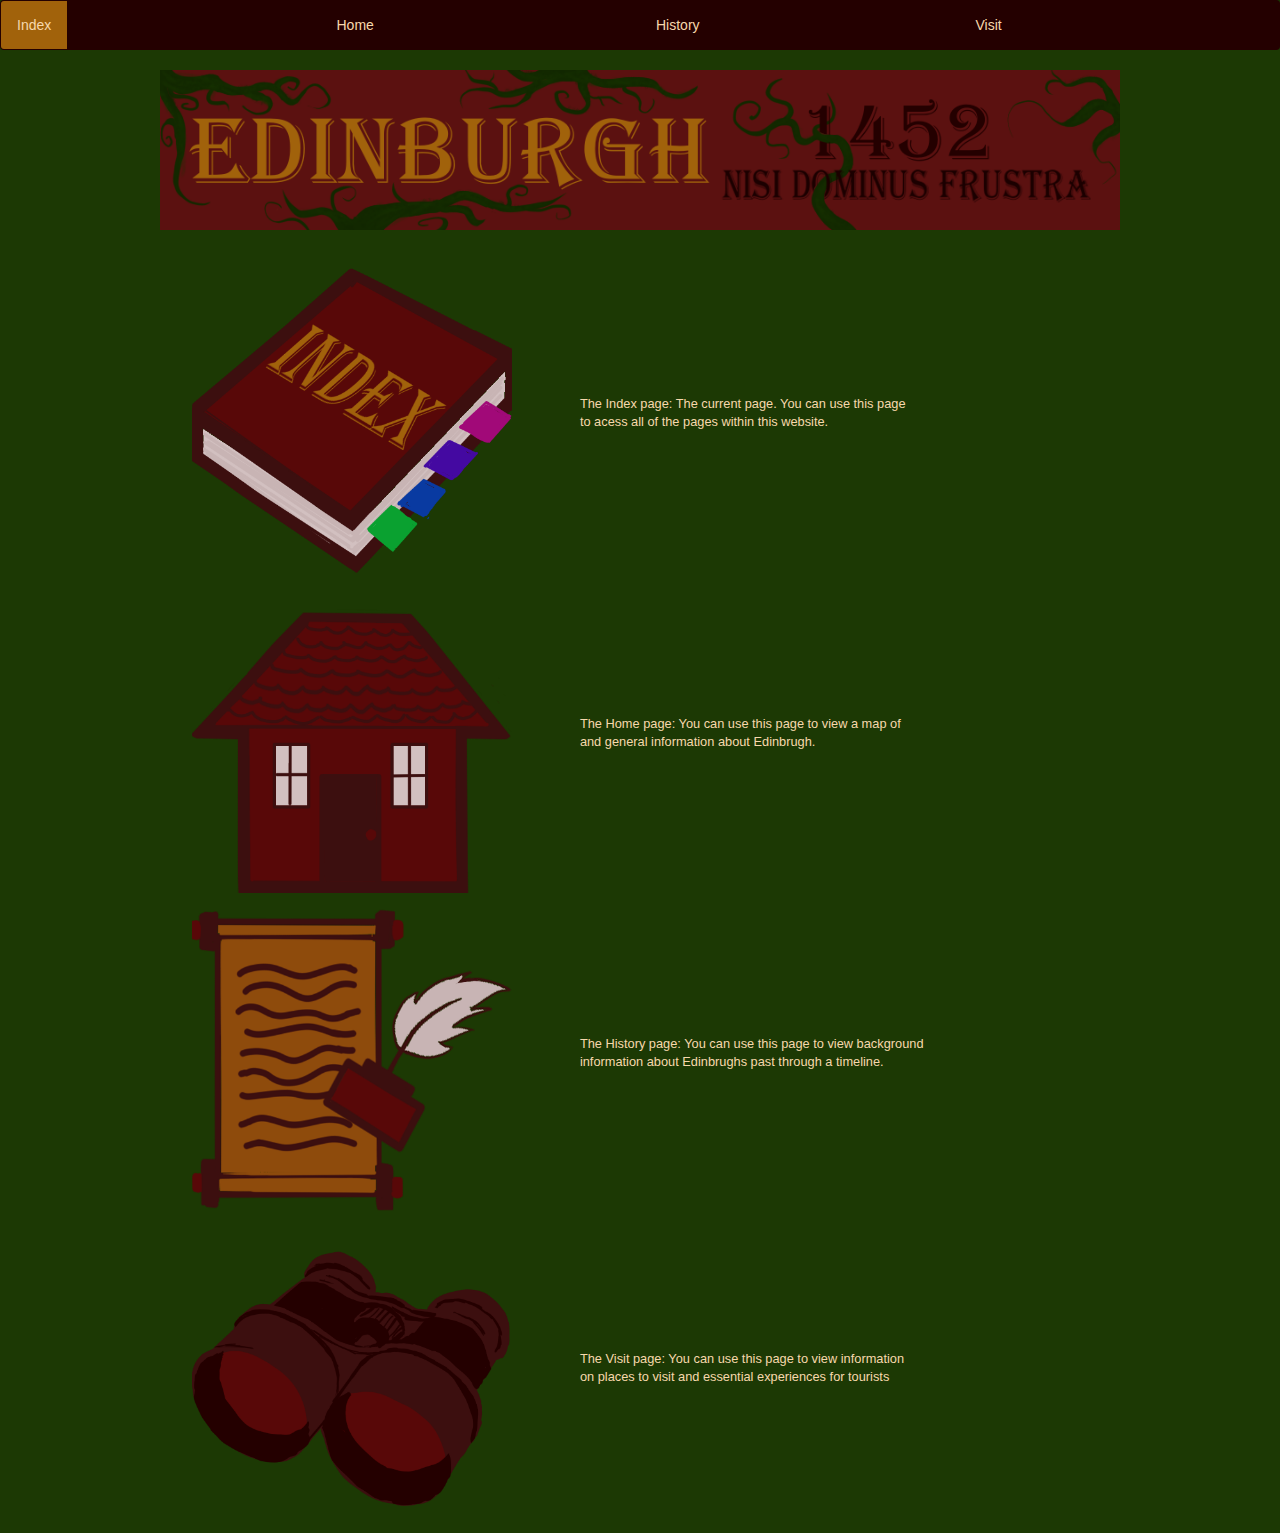
<file: index.html>
<!DOCTYPE html>

<html>
<head>

  <meta charset="utf8">
  <title></title>

  <!--to make sure bootstrap works and that page is connecte to the css-->
  <link rel="stylesheet" href="https://maxcdn.bootstrapcdn.com/bootstrap/3.4.1/css/bootstrap.min.css">
  <link rel="stylesheet" href="style.css">
</head>


<body>
    <!--nav bar-->
  <div>
    <ul class="navbar">
    <li><a class="active" href="index.html">Index</a></li>
    <li><a href="Home.html">Home</a></li>
    <li><a href="History.html">History</a></li>
    <li><a href="Visit.html">Visit</a></li>
    </ul>
  </div>

    <!--am using The Edinburgh banner-->
  <header><img src="Img/EdinburghBanner.png" alt="banner" class="center" id="banner"></header>
 
 <!--index widgets-->
 <!-- for index-->
  <div>
    <a href = "index.html"> 
      <img class="image" onmouseover="small(this)" onmouseout="normal(this)" src = "Img/index graphic.png" width=40% height =40% />
    </a>
    <!-- for inex description-->
      <div class="text">The Index page: The current page. You can use this page <br> to acess all of the pages within this website.</div>

  </div>

  <!-- for home-->
  <div>
    <a href = "Home.html"> 
      <img class="image" onmouseover="small(this)" onmouseout="normal(this)" src = "Img/homeicon.png" width=40% height =40%  />
    </a>
    <!-- for home description-->
      <div class="text">The Home page: You can use this page to view a map of <br> and general information about Edinbrugh. </div>

  </div>

  <!-- for history-->
  <div>
    <a href = "History.html"> 
      <img class="image" onmouseover="small(this)" onmouseout="normal(this)" src = "Img/historyicon.png" width=40% height =40% />
    </a>
    <!-- for history description-->
      <div class="text">The History page: You can use this page to view background <br> information about Edinbrughs past through a timeline.</div>

  </div>

  <!-- for visit-->
  <div>
    <a href = "Visit.html"> 
      <img class="image" onmouseover="small(this)" onmouseout="normal(this)" src = "Img/visiticon.png" width=40% height =40%  />
    </a>
     <!-- for visit description-->
      <p class="text">The Visit page: You can use this page to view information <br>
      on places to visit and essential experiences for tourists </p>

  </div>

<!--javascript-->
  
  <!--when activated makes object small-->
  <script>
  function small(x) {
    x.style.height = "35%";
    x.style.width = "35%";
  }

  //when activated makes object return to original size
  function normal(x) {
    x.style.width = "40%"
    x.style.height = "40%";
  }
  </script>
</body>
</html>
</file>
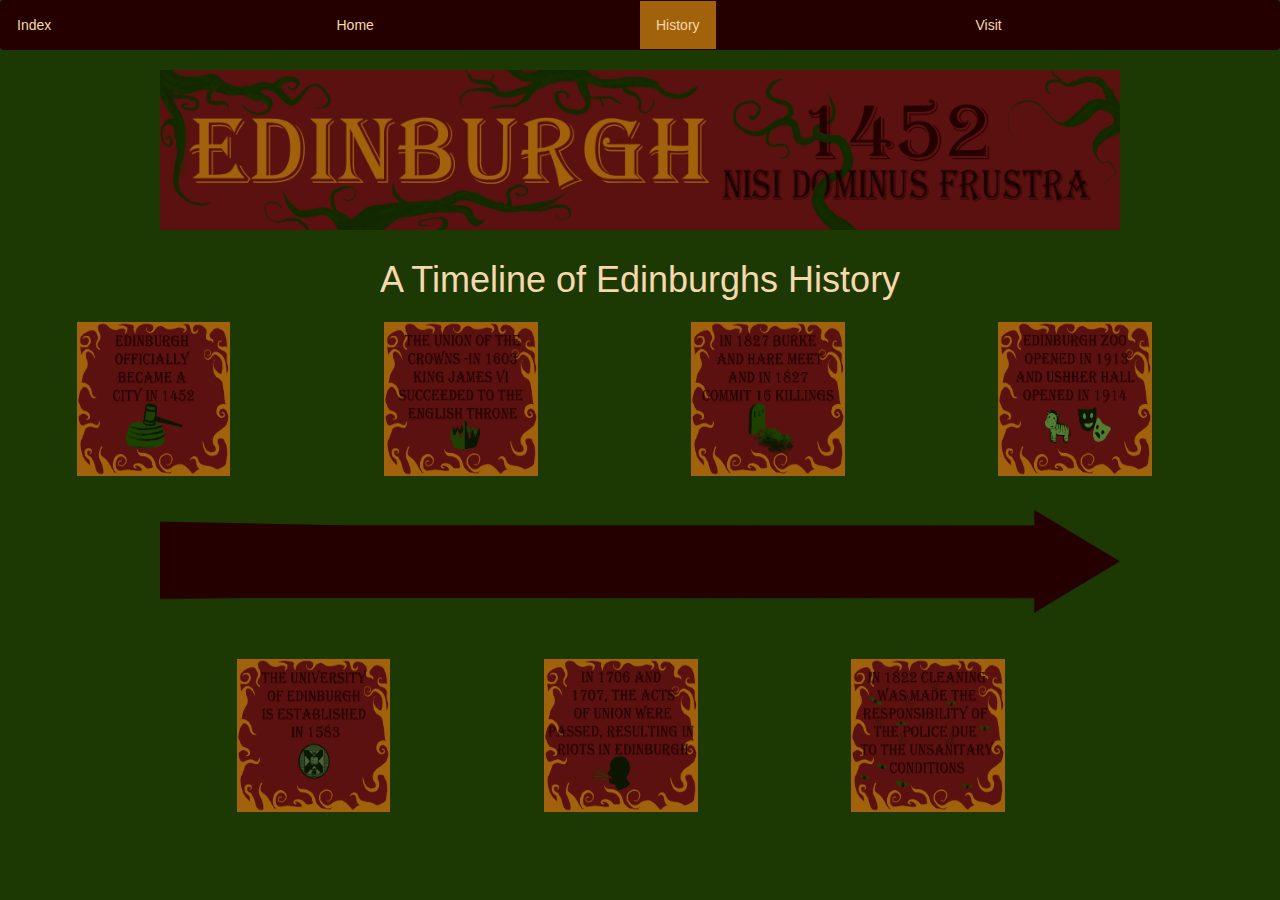
<file: History.html>
<!DOCTYPE html>

<html land="en">
  
  <head>
    <meta charset="utf8">
    <title></title>
    <!--to make sure bootstrap works and that page is connecte to the css-->
    <link rel="stylesheet" href="https://maxcdn.bootstrapcdn.com/bootstrap/3.4.1/css/bootstrap.min.css">
    <link rel="stylesheet" href="style.css">  
  </head>

  <body>

     <!--nav bar-->
    <ul class="navbar">
    <li><a href="index.html">Index</a></li>
    <li><a href="Home.html">Home</a></li>
    <li><a class="active" href="History.html">History</a></li>
    <li><a href="Visit.html">Visit</a></li>
    </ul>

    <!--am using The Einburgh banner-->
   <header><img src="Img/EdinburghBanner.png" alt="banner" class="center" id="banner"></header>
    <!--history description-->
    <h1>A Timeline of Edinburghs History</h1>

    <!-- container for time line-->
    <div >

    <!-- images for the top half of the time line-->
    <img  src="Img/TimeLine1.png" alt="A temp img" class="timelineTopImg">
    <img  src="Img/TimeLine3.png" alt="A temp img" class="timelineTopImg">
    <img  src="Img/TimeLine5.png" alt="A temp img" class="timelineTopImg">
    <img  src="Img/TimeLine7.png" alt="A temp img" class="timelineTopImg">

    <!-- the arrow for the time line -->
    <img src="Img/timelineArrow.png" class ="center" id="banner">
    
    <!-- images for the bottom half of the time line-->
    <div class ="center">
    <img  src="Img/TimeLine2.png" alt="A temp img" class="timelineBottomImg">
    <img  src="Img/TimeLine4.png" alt="A temp img" class="timelineBottomImg">
    <img  src="Img/TimeLine6.png" alt="A temp img" class="timelineBottomImg">
    </div>

    </div>

  </body>
  

</html>
</file>
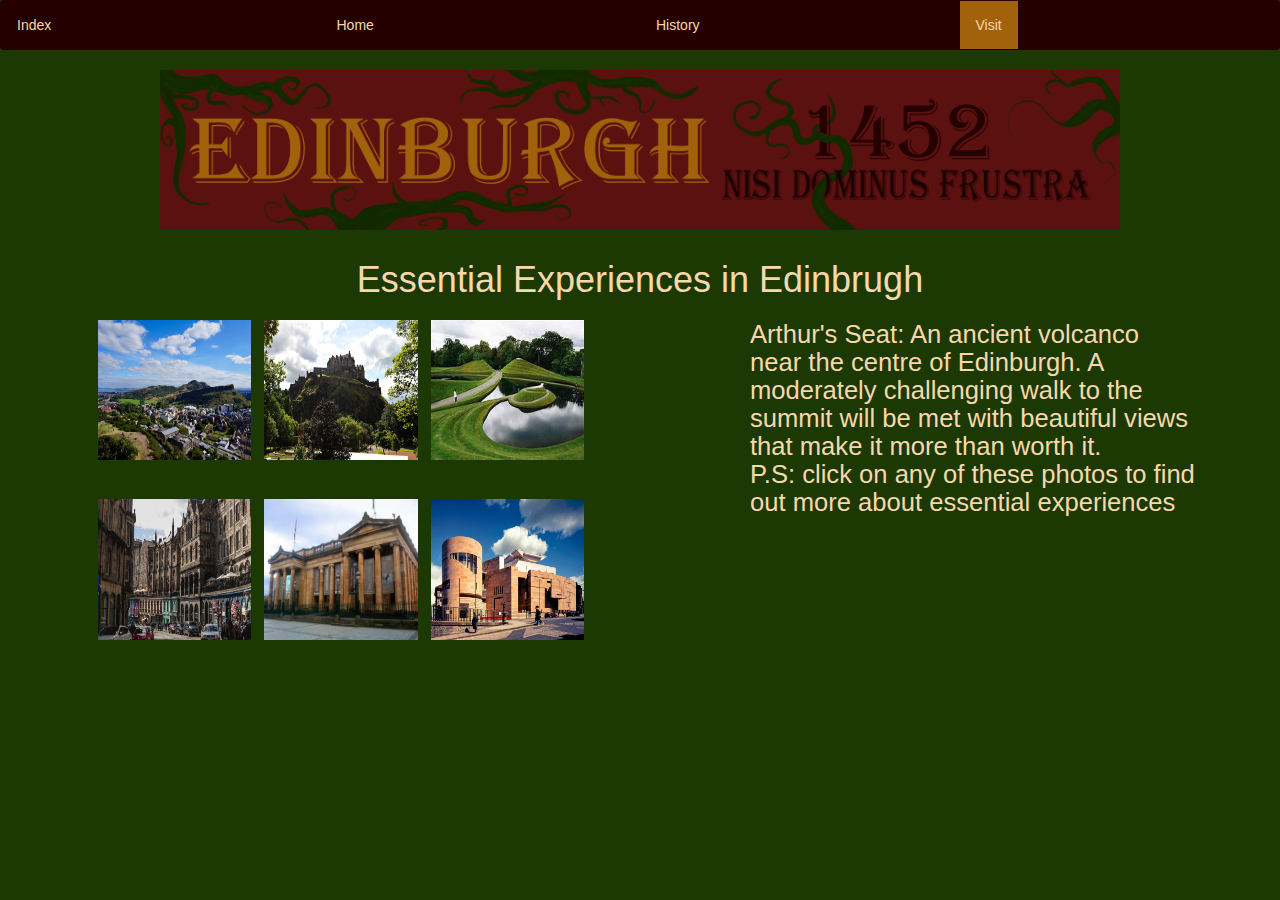
<file: Visit.html>
<!DOCTYPE html>

<!--Page Layout: Structure the visit.html page with a 
  #7:5 column ratio and incorporate Bootstrap widgets 
  #to display experience information.-->

<html land="en">

  <head>
    <meta charset="utf8">
    <title></title>

  <!--to make sure bootstrap works and that page is connecte to the css-->
    <link rel="stylesheet" href="https://maxcdn.bootstrapcdn.com/bootstrap/3.4.1/css/bootstrap.min.css">
    <link rel="stylesheet" href="style.css">  
  </head>

  <body>
     <!--nav bar-->
    <ul class="navbar">
    <li><a href="index.html">Index</a></li>
    <li><a href="Home.html">Home</a></li>
    <li><a href="History.html">History</a></li>
    <li><a class="active" href="Visit.html">Visit</a></li>
   </ul>
    <!--banner-->
   <header><img src="Img/EdinburghBanner.png" alt="banner" class="center" id="banner"></header>

    <h1>Essential Experiences in Edinbrugh<h1>
    <!--essential experiences clickable pictures-->
     <div class="container">
      <div>
        <!--makes sure that the images have a ratio of 7 using bootstrap-->
        <div class = col-md-7 width =>
          <img onmouseover = "small(this)" onclick="info(this)" onmouseout="normal(this)" src="Img/ArthursS.jpg" class="imgTest">
          <img onmouseover = "small(this)" onclick="info1(this)" onmouseout="normal(this)" src="Img/castle.jpg" class="imgTest">
          <img onmouseover = "small(this)" onclick="info2(this)" onmouseout="normal(this)" src="Img/jupiterAL.jpg" class="imgTest" >
          <img onmouseover = "small(this)" onclick="info3(this)" onmouseout="normal(this)" src="Img/Vstreet.jpg" class="imgTest" >
          <img onmouseover = "small(this)" onclick="info4(this)" onmouseout="normal(this)" src="Img/NatArtGallery.jpg" class="imgTest" >
          <img onmouseover = "small(this)" onclick="info5(this)" onmouseout="normal(this)" src="Img/natMusem.jpg" class="imgTest" >

        </div>

        <!--makes sure that the text have a ratio of 5 using bootstrap-->
        <div class = col-md-5 >
          <p class="txt" id="demo">Arthur's Seat: An ancient volcanco near the centre of Edinburgh. A moderately challenging walk to the summit will be met with beautiful views that make it more than worth it.<br>P.S: click on any of these photos to find out more about essential experiences</p>

        </div>
      </div>
     </div>

<!--javascript-->
  <script src="https://cdn.jsdelivr.net/npm/bootstrap@5.3.3/dist/js/bootstrap.bundle.min.js"></script>
  <script>
    
  //displays info for Arthurs seat
  function info(x) {
    x.style.height = "12vw";
    x.style.width = "10vw";
    document.getElementById("demo").innerHTML = "Arthur's Seat: An ancient volcanco near the centre of Edinburgh. A moderately challenging walk to the summit will be met with beautiful views that make it more than worth it.";
  }

   //displays info for Jupiter Art Land
  function info1(x) {
    x.style.height = "12vw";
    x.style.width = "10vw";
    document.getElementById("demo").innerHTML = "Jupiter Art LandJupiter Art Land: Located at the top of Castle walk. A Visit here will be filled with historical intrigue as well as wonderful views of Edinbrugh. whether you are a history buff or finder of breath-takeing views a visit to the Castle of Edinbrugh is a must.";
  }

   //displays info for Jupiter Art Land
  function info2(x) {
    x.style.height = "12vw";
    x.style.width = "10vw";
    document.getElementById("demo").innerHTML = "Jupiter Art Land: Just outside of Edinburgh, a vast bastion oof nature scattred with works of art. It offers a combination of tranquility and creativity making it perfect for art enthusiasts and nature lovers.";
  }

  //displays info for Victoria Street
  function info3(x) {
    x.style.height = "12vw";
    x.style.width = "10vw";
    document.getElementById("demo").innerHTML = "Victoria Street: Its vibrant atmosphere and charming architecture. In the heart of Edinburgh's Old Town, this cobblestone street offers a delightful blend of boutiques, cafes, and colorful facades. A stroll along Victoria Street promises an unforgettable experience.";
  }

  //displays info for The Scottish National Gallery
  function info4(x) {
    x.style.height = "12vw";
    x.style.width = "10vw";
    document.getElementById("demo").innerHTML = "The Scottish National Gallery: Immerse yourself in a world of masterpieces. Near the centre of Edinburgh, this gallery houses a remarkable collection of Scottish and international art spanning centuries. Each exhibit offers a glimpse into the beauty of artistic expression. A visit to the Scottish National Gallery promises inspiration.";
  }

  //displays info for The National Museum of Scotland
  function info5(x) {
    x.style.height = "12vw";
    x.style.width = "10vw";
    document.getElementById("demo").innerHTML = "The National Museum of Scotland: A captivating journey through Scotland's rich history and diverse culture. Located in Edinburgh's historic Old Town, this museum showcases exhibits ranging from natural history to world cultures, there's something to pique the interest of every visitor. A trip to the National Museum of Scotland promises an enriching experience for all ages.";
  }

  //makes object small
  function small(x) {
    x.style.height = "12vw";
    x.style.width = "10vw";
  }

  //returns object to normal state
  function normal(x) {
    x.style.width = "12vw"
    x.style.height = "14vw";
  }
  </script>
  </body>

</html>
</file>
<file: style.css>
body{
  background-color:#183600fb;
  margin:0px
}

ul {
  list-style-type: none;
  margin: 0;
  padding: 0;
  overflow: hidden;
  background-color: #240000;
  position: fixed;
  top: 0;
  width: 100%;;
}

li {
  float: left;
  width:25%
}

li a {
  float: left;
  display: block;
  color: #f7d8ac;
  text-align: center;
  padding: 14px 16px;
  text-decoration: none;
}

li a:hover:not(.active) {
  background-color: #5b1110;
}

.active {
  background-color: #a1620b;
}
#banner{
  padding-bottom: 10px;
}

.image {
  padding-left: 15%;
  padding-top: 10%
  vertical-align: middle;
  align-items: center;
  justify-content: center
}

img {
    display: inline-block;
    vertical-align: middle;
}
.text {
    display: inline-block;
    vertical-align: middle;
    font-size: 1vw;
    padding-left: 5%;
    color: #f7d8ac;
   
}
.center {
  display: block;
  margin-left: auto;
  margin-right: auto;
  width: 75%;
  text-align: center;
  margin-bottom:1vw;
}
.imgTest{
  width:12vw;
  height:14vw;
  margin-left:1vw;
  padding-bottom: 3vw;
  float:left;
}

.txt{
  margin-top: auto;
  margin-bottom: auto;
  font-size: 2vw;
  text-align: left;
  color: #f7d8ac;
}
h1{
  display: block;
  margin-left: auto;
  margin-right: auto;
  text-align: center;
  color: #f7d8ac;
}

iframe{

  margin-left:20vw;
  float:left;
}
.timelineTopImg{
  width:12vw;
  height:12vw;
  margin-top:1vw;
  margin-left:6vw;
  margin-right:6vw;
  float:left;

}

.timelineBottomImg{
  width:12vw;
  height:12vw;
  margin-bottom:1vw;
  margin-left:6vw;
  margin-right:6vw;
  float:left;

}
</file>
